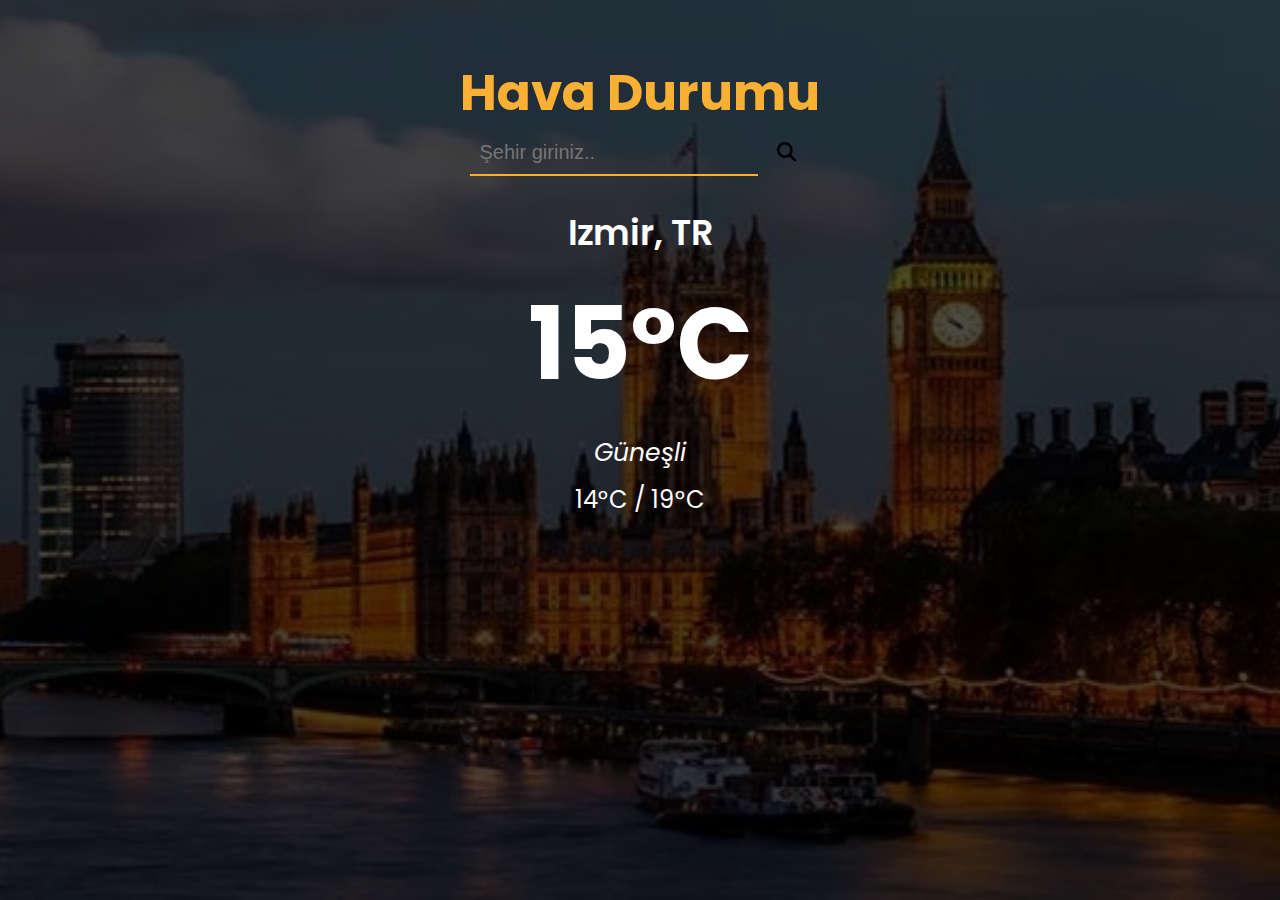
<file:  Guncel Hava Durumu/index.html>
<!DOCTYPE html>
<html lang="en">
<head>
    <meta charset="UTF-8">
    <meta http-equiv="X-UA-Compatible" content="IE=edge">
    <meta name="viewport" content="width=device-width, initial-scale=1.0">
    <link rel="stylesheet" href="style.css">
    <!-- font-awesome-->
    <link rel="stylesheet" href="https://cdnjs.cloudflare.com/ajax/libs/font-awesome/6.2.0/css/all.min.css"/>
    <title>Hava Durumu</title>
</head>
<body>
    
<div class="app">
    <div class="header">
        <h1> Hava Durumu</h1>
        <input type="text" id="searchBar" placeholder="Şehir giriniz.." >
        <button class="btn-search"><i class="fa-solid fa-magnifying-glass"></i></button>
     
    </div>

    <div class="content">
        <div class="city"> Izmir, TR</div>
        <div class="temp">15°C</div>
        <div class="desc">Güneşli</div>
        <div class="minmax"> 14°C / 19°C</div>
    </div>

</div>









    <script src="script.js"></script>
</body>
</html>
</file>
<file:  Guncel Hava Durumu/style.css>
@import url('https://fonts.googleapis.com/css2?family=Poppins:wght@200&display=swap');

*{
    margin: 0;
    padding: 0;
    box-sizing: border-box;
}

body{
    font-family: 'poppins', sans-serif;
    color: #fff;
    background-image: url('bgfoto.jpg');
    background-position: center;
    background-repeat: no-repeat;
    background-size: cover;
    height: 100vh;
}


.app{
    display: flex;
    flex-direction: column;
    align-items: center;
    text-align: center;
    background: rgba(0,0,0,.7);
    height: 100vh;
}

.header{
    padding: 55px 20px 30px 20px;
}

.header h1{
    font-size: 50px;
    color: #fbb034;
    text-shadow:  1px 3px rgbargba(0,0,0,.9);
}

input, button{
    background: white;
    font-size: 1.2rem;
    border: none;
    padding: 10px 15px;
    background: transparent;
    border: 0;
    outline: 0;

}

.header input{
    width: 80%;
    padding: 10px;
    border-bottom: 2px solid #fbb034;
    font-size: 20px;
    color: #f2f2f2;
}

.input:focus{
    outline: none;
}

.button{
    cursor: pointer;
 
}

.city{
    font-size: 35px;
    font-weight: 600;
    margin-bottom: 10px;
    text-shadow:  1px 3 px rgba(0,0,0,.8);
}

.temp{
    font-size: 100px;
    font-weight: 700;
    margin-bottom: 15px;
    text-shadow:  1px 3 px rgba(0,0,0,.8);
    
}

.desc{
    font-size: 25px;
    font-style: italic;
    text-shadow:  1px 3 px rgba(0,0,0,.8);
    margin-bottom: 10px;
}

.minmax{
    font-size: 24px;
    text-shadow:  1px 3 px rgba(0,0,0,.8);
}
</file>
